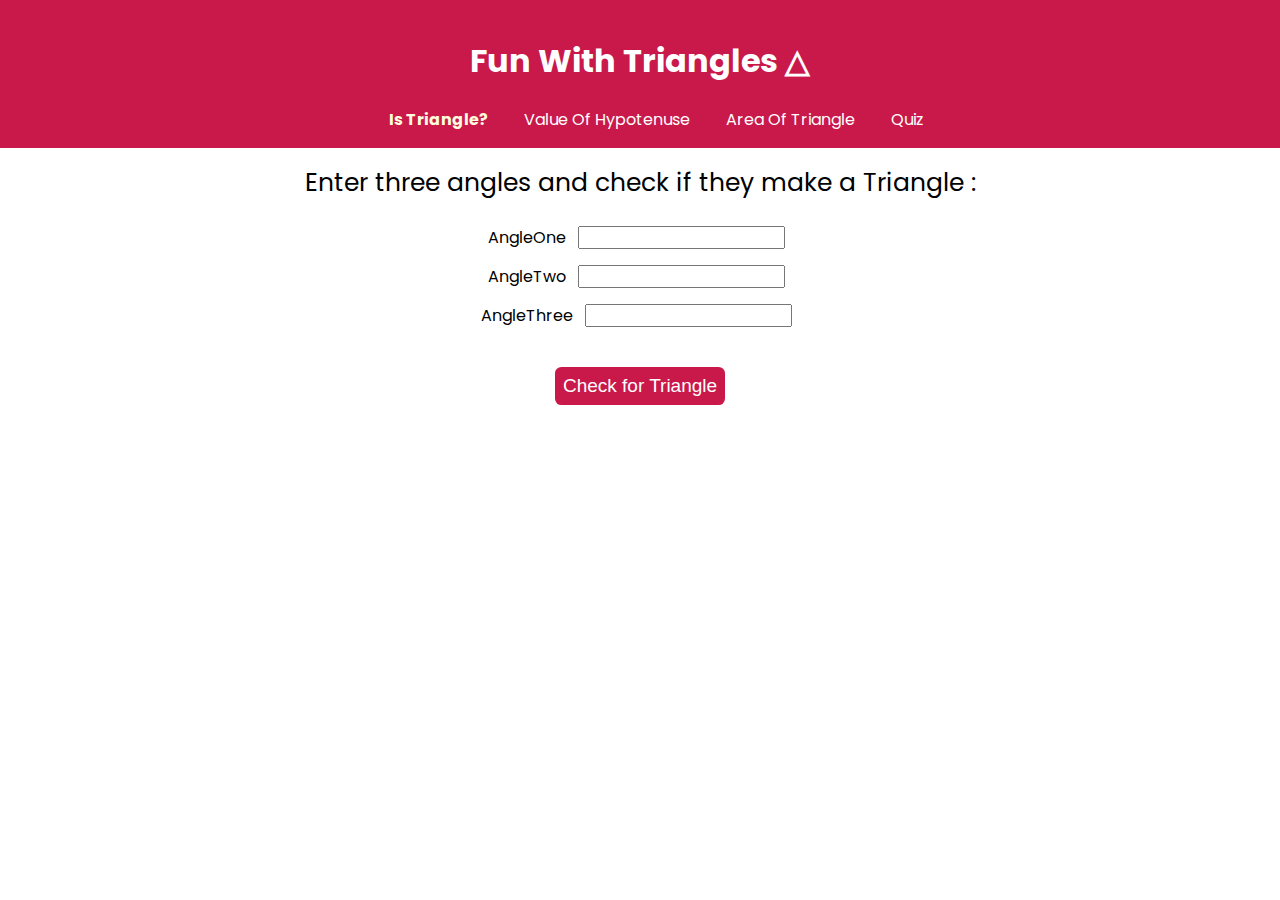
<file: index.html>
<!DOCTYPE html>
<html lang="en">
<head>
    <meta charset="UTF-8">
    <meta http-equiv="X-UA-Compatible" content="IE=edge">
    <meta name="viewport" content="width=device-width, initial-scale=1.0">
    <title>Fun With Triangle</title>
    <link href="/styles.css" rel="stylesheet">
</head>
<body>
    <nav>
        <h1>Fun With Triangles △</h1>
        <a href="/index.html"><strong>Is Triangle?</strong></a>
        <a href="/pages/hypotenuse.html"> Value Of Hypotenuse</a>
        <a href="/pages/area.html">Area Of Triangle</a>
        <a href="/pages/quiz.html">Quiz</a>
    </nav>

    <main>
        <div class="description">Enter three angles and check if they make a Triangle : </div>
            <div class="firstangle">
                <label for="angle-input">AngleOne</label>
                <input type="number" class ="angle-input"/>
            </div>
            <div class="secondangle">
                <label for="angle-input">AngleTwo</label>
                <input type="number" class ="angle-input"/>
            </div>
            <div class="thirdangle">
                <label for="angle-input">AngleThree</label>
                <input type="number" class ="angle-input"/>
            </div>

            <button id="check-button">Check for Triangle</button>

            <h2 id="output"></h2>
    </main>


    <script src="/scripts/triangle.js" type="text/javascript"></script>
</body>
</html>
</file>
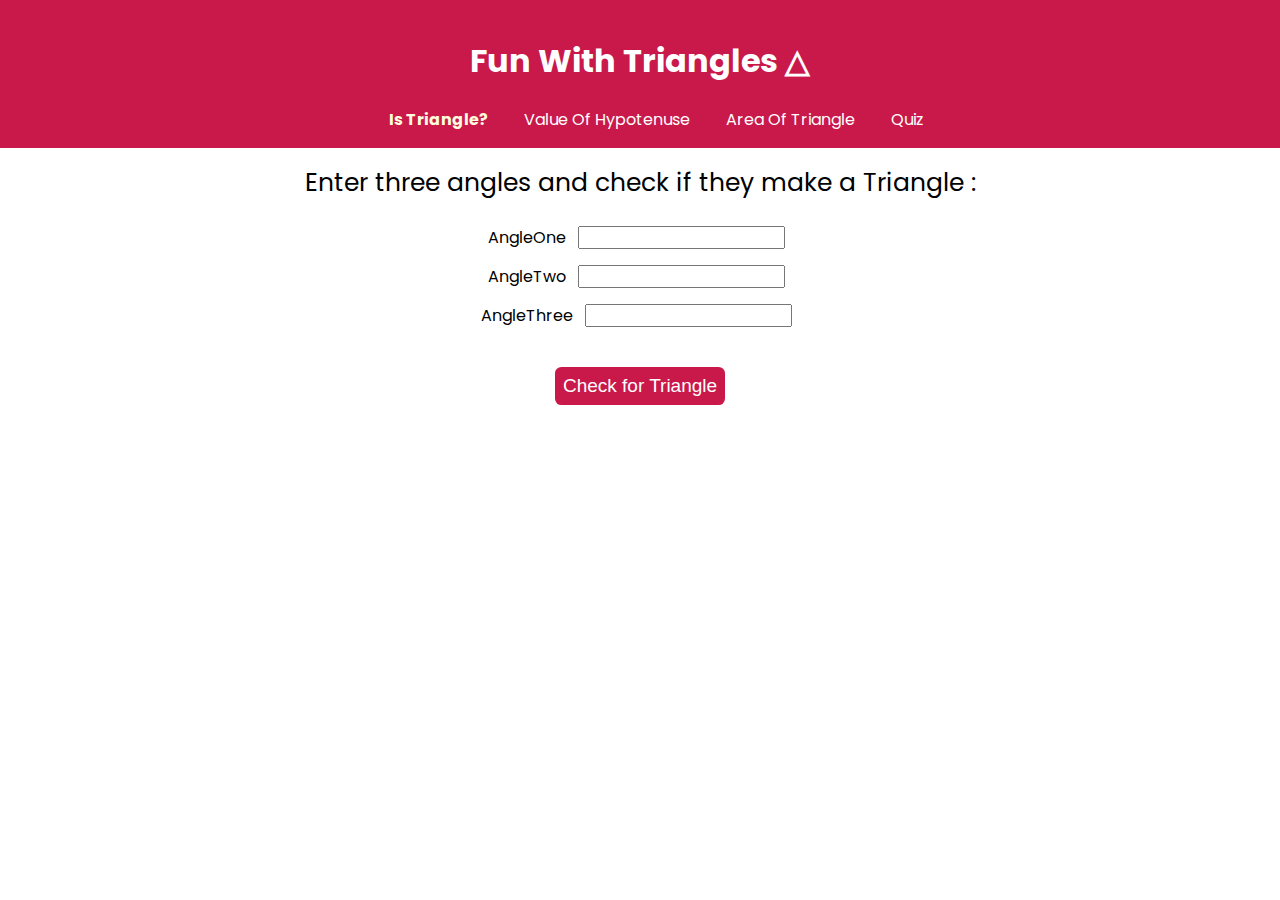
<file: pages/index.html>
<!DOCTYPE html>
<html lang="en">
<head>
    <meta charset="UTF-8">
    <meta http-equiv="X-UA-Compatible" content="IE=edge">
    <meta name="viewport" content="width=device-width, initial-scale=1.0">
    <title>Fun With Triangle</title>
    <link href="/styles.css" rel="stylesheet">
</head>
<body>
    <nav>
        <h1>Fun With Triangles △</h1>
        <a href="/pages/index.html"><strong>Is Triangle?</strong></a>
        <a href="/pages/hypotenuse.html"> Value Of Hypotenuse</a>
        <a href="/pages/area.html">Area Of Triangle</a>
        <a href="/pages/quiz.html">Quiz</a>
    </nav>

    <main>
        <div class="description">Enter three angles and check if they make a Triangle : </div>
            <div class="firstangle">
                <label for="angle-input">AngleOne</label>
                <input type="number" class ="angle-input"/>
            </div>
            <div class="secondangle">
                <label for="angle-input">AngleTwo</label>
                <input type="number" class ="angle-input"/>
            </div>
            <div class="thirdangle">
                <label for="angle-input">AngleThree</label>
                <input type="number" class ="angle-input"/>
            </div>

            <button id="check-button">Check for Triangle</button>

            <h2 id="output"></h2>
    </main>


    <script src="/scripts/triangle.js" type="text/javascript"></script>
</body>
</html>
</file>
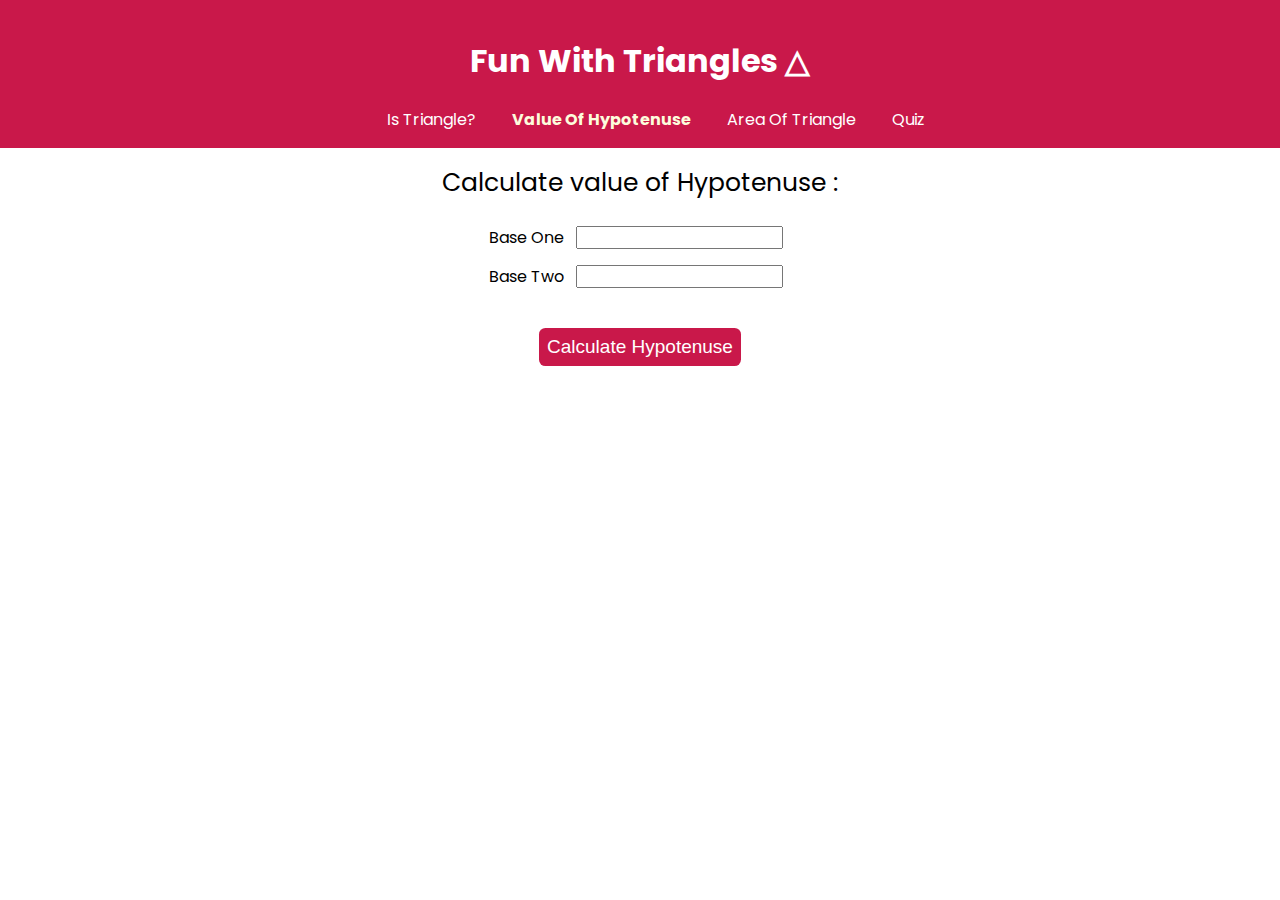
<file: pages/hypotenuse.html>
<!DOCTYPE html>
<html lang="en">
<head>
    <meta charset="UTF-8">
    <meta http-equiv="X-UA-Compatible" content="IE=edge">
    <meta name="viewport" content="width=device-width, initial-scale=1.0">
    <title>Fun With Triangle</title>
    <link href="/styles.css" rel="stylesheet">
</head>
<body>
    <nav>
        <h1>Fun With Triangles △</h1>
        <a href="/index.html">Is Triangle?</a>
        <a href="/pages/hypotenuse.html"> <strong>Value Of Hypotenuse</strong></a>
        <a href="/pages/area.html">Area Of Triangle</a>
        <a href="/pages/quiz.html">Quiz</a>
    </nav>
    <main>
        <div class="description">Calculate value of Hypotenuse :</div>
        <div class="div-side">
            <label for="first-side">Base One</label>
            <input type="number" id="first-side">
        </div>

        <div class="div-side">
            <label for="second-side">Base Two</label>
            <input type="number" id="second-side">
        </div>

        <button id="calculate-hypotenuse-button">Calculate Hypotenuse</button>

        <h2 id="output"></h2>
    </main>  




    <script src="/scripts/hypotenuse.js" type="text/javascript"></script>
</body>
</html>
</file>
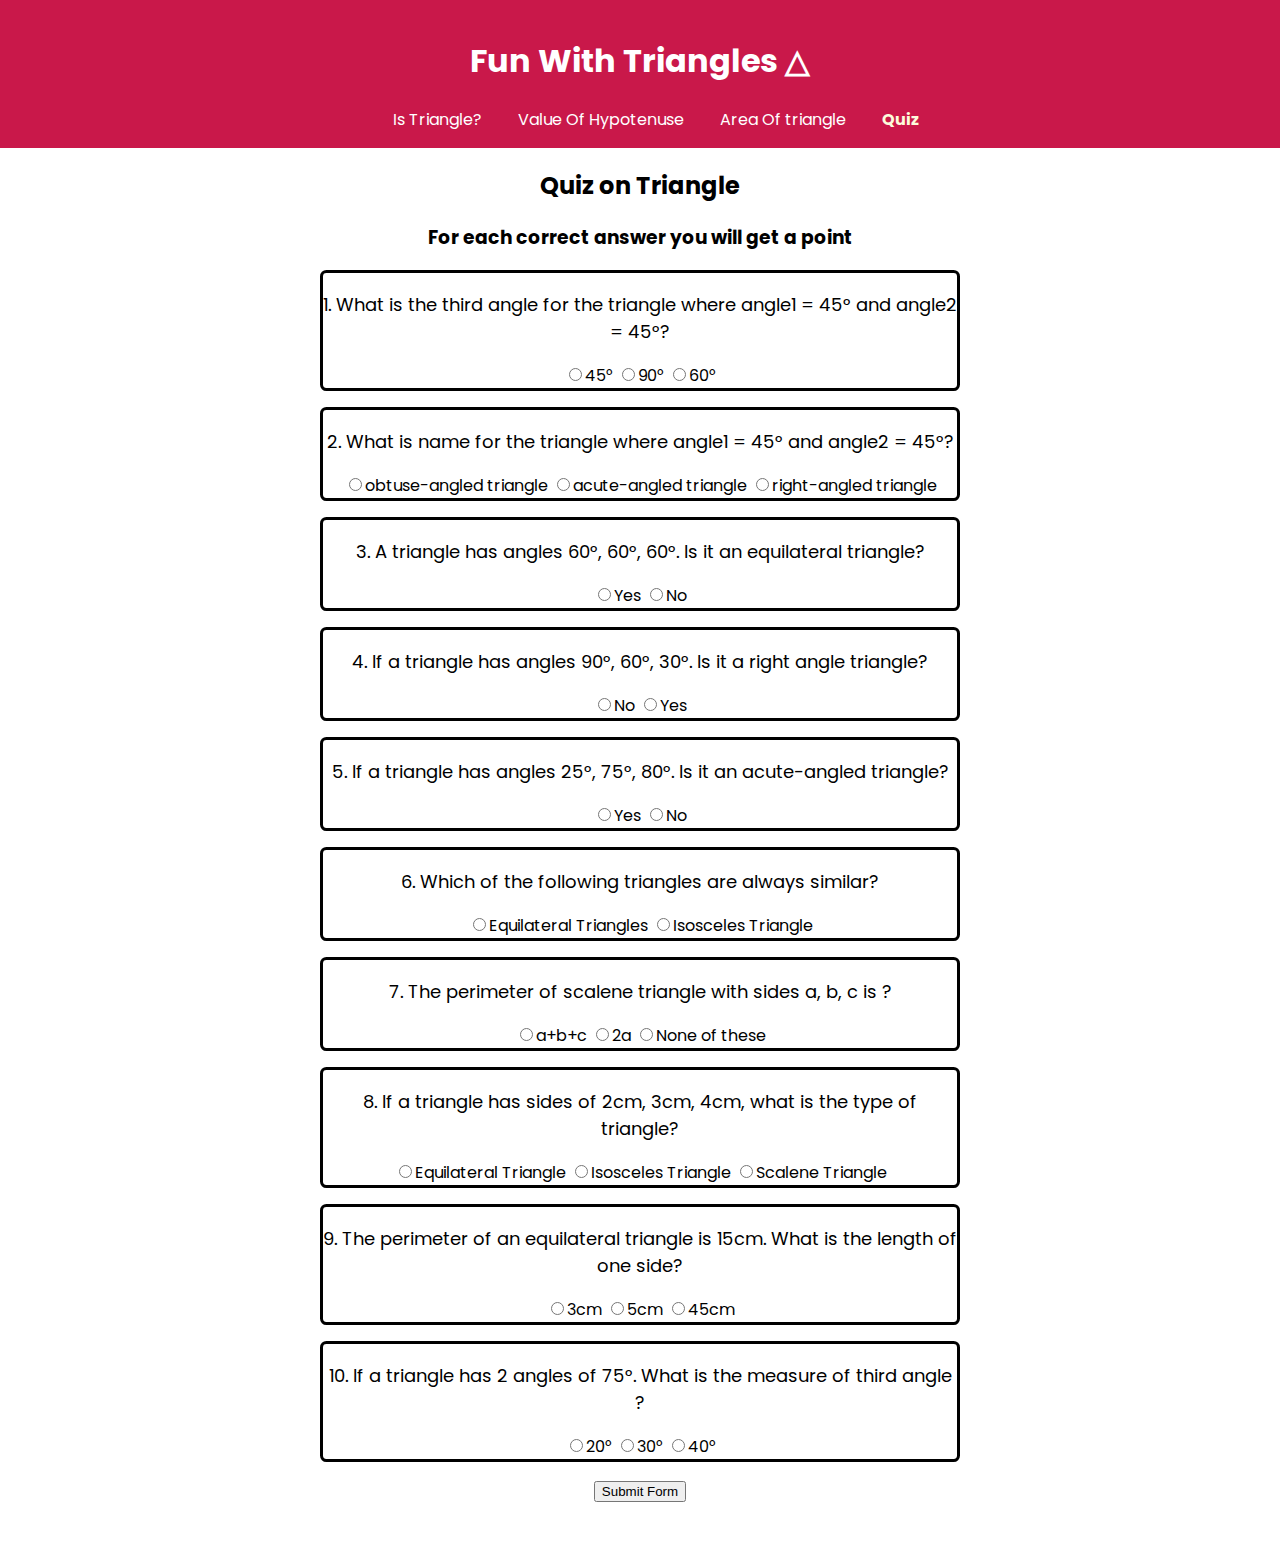
<file: pages/quiz.html>
<!DOCTYPE html>
<html lang="en">
<head>
    <meta charset="UTF-8">
    <meta http-equiv="X-UA-Compatible" content="IE=edge">
    <meta name="viewport" content="width=device-width, initial-scale=1.0">
    <title>Fun With Triangle</title>
    <link href="/styles.css" rel="stylesheet">
</head>
<body>
    <nav>
        <h1>Fun With Triangles △</h1>
        <a href="/index.html">Is Triangle?</a>
        <a href="/pages/hypotenuse.html"> Value Of Hypotenuse</a>
        <a href="/pages/area.html">Area Of triangle</a>
        <a href="/pages/quiz.html"><strong>Quiz</strong></a>
    </nav>
    <h2> Quiz on Triangle</h2>
    <h3>For each correct answer you will get a point</h3>
    <form class="quiz-form">
        <div class="question-container">
          <p>
            1. What is the third angle for the triangle where angle1 = 45° and
            angle2 = 45°?
          </p>
          <label><input type="radio" name="question1" value="45°" />45°</label>
          <label><input type="radio" name="question1" value="90°" />90°</label>
          <label><input type="radio" name="question1" value="60°" />60°</label>
        </div>
        <div class="question-container">
          <p>
            2. What is name for the triangle where angle1 = 45° and
            angle2 = 45°?
          </p>
          <label><input type="radio" name="question2" value="obtuse" />obtuse-angled triangle</label>
          <label><input type="radio" name="question2" value="acute" />acute-angled triangle</label>
          <label><input type="radio" name="question2" value="right-angled" />right-angled triangle</label>
        </div>
        <div class="question-container">
            <p>
                3. A triangle has angles 60°, 60°, 60°. Is it an equilateral triangle?
            </p>
            <label><input type="radio" name="question3" value="yes" />Yes</label>
            <label><input type="radio" name="question3" value="no" />No</label>
        </div>
        <div class="question-container">
            <p>
                4. If a triangle has angles 90°, 60°, 30°. Is it a right angle triangle?
            </p>
            <label><input type="radio" name="question4" value="no" />No</label>
            <label><input type="radio" name="question4" value="yes" />Yes</label>
        </div>
        <div class="question-container">
            <p>
                5. If a triangle has angles 25°, 75°, 80°. Is it an acute-angled triangle?
            </p>
            <label><input type="radio" name="question5" value="yes" />Yes</label>
            <label><input type="radio" name="question5" value="no" />No</label>
          </div>
          <div class="question-container">
            <p>
                6. Which of the following triangles are always similar?
            </p>
            <label><input type="radio" name="question6" value="Equilateral Triangles" />Equilateral Triangles</label>
            <label><input type="radio" name="question6" value="Isosceles Triangle" />Isosceles Triangle</label>
          </div>
          <div class="question-container">
            <p>
                7. The perimeter of scalene triangle with sides a, b, c is ?
            </p>
            <label><input type="radio" name="question7" value="a+b+c" />a+b+c</label>
            <label><input type="radio" name="question7" value="2a" />2a</label>
            <label><input type="radio" name="question7" value="None of these" />None of these</label>
          </div>
          <div class="question-container">
            <p>
                8. If a triangle has sides of 2cm, 3cm, 4cm, what is the type of triangle?
            </p>
            <label><input type="radio" name="question8" value="Equilateral Triangle" />Equilateral Triangle</label>
            <label><input type="radio" name="question8" value="Isosceles Triangle" />Isosceles Triangle</label>
            <label><input type="radio" name="question8" value="Scalene Triangle" />Scalene Triangle</label>
          </div>
          <div class="question-container">
            <p>
                9. The perimeter of an equilateral triangle is 15cm. What is the length of one side?
            </p>
            <label><input type="radio" name="question9" value="3cm" />3cm</label>
            <label><input type="radio" name="question9" value="5cm" />5cm</label>
            <label><input type="radio" name="question9" value="45cm" />45cm</label>
          </div>
          <div class="question-container">
            <p>
                10. If a triangle has 2 angles of 75°. What is the measure of third angle ?
            </p>
            <label><input type="radio" name="question10" value="20°" />20°</label>
            <label><input type="radio" name="question10" value="30°" />30°</label>
            <label><input type="radio" name="question10" value="40°" />40°</label>
          </div>
    </form>


    <button id="submit-btn">Submit Form</button>
    <h2 id="output"></h2>

    <div class="footer"></div>
    <script src="/scripts/quiz.js" type="text/javascript"></script>
</body>
</html>
</file>
<file: styles.css>
@import url('https://fonts.googleapis.com/css2?family=Poppins:wght@400;600&display=swap');

:root{
    font-family: 'Poppins', sans-serif;
    --primary-color: #c9184a ;
}
body{
    margin: 0;
    padding: 0;
    text-align: center;
}
/* navigation  */
nav{
    background-color: var(--primary-color) ;
    padding: 1rem;
    color:white;
    margin: auto;
    text-align: center;
}

nav a{
    text-decoration: none;
    color: white;
    padding-left: 2rem;
}

nav a strong{
    color: #fdfcdc;
}

/* main  */

.description{
    font-size: 25px ;
    padding: 1rem;
}
.angle-input{
    margin: 0.5rem;
    font-size: 15px;
}

#check-button{
    margin: 2rem;
    padding: 0.5rem ;
    border-radius: 0.4rem;
    background-color: var(--primary-color);
    color: white;
    border: none ;
    font-size: 19px;
}

/* hypotenuse  */
#first-side{
    margin: 0.5rem;
    font-size: 15px;
}
#second-side{
    margin: 0.5rem;
    font-size: 15px;
}

#calculate-hypotenuse-button{
    margin: 2rem;
    padding: 0.5rem ;
    border-radius: 0.4rem;
    background-color: var(--primary-color);
    color: white;
    border: none ;
    font-size: 19px;
}
/* area  */

#side-one{
    margin: 0.5rem;
    font-size: 15px;
}
#side-two{
    margin: 0.5rem;
    font-size: 15px;
}
#calculate-area-button{
    margin: 2rem;
    padding: 0.5rem ;
    border-radius: 0.4rem;
    background-color: var(--primary-color);
    color: white;
    border: none ;
    font-size: 19px;
}

/* area page  */
.question-container{
    border: 3px solid black;
    margin: 1rem 20rem ;
    border-radius: 0.4rem;
}

form p{
    font-size: large;
}

.footer{
    padding-top :2rem;
}
</file>
